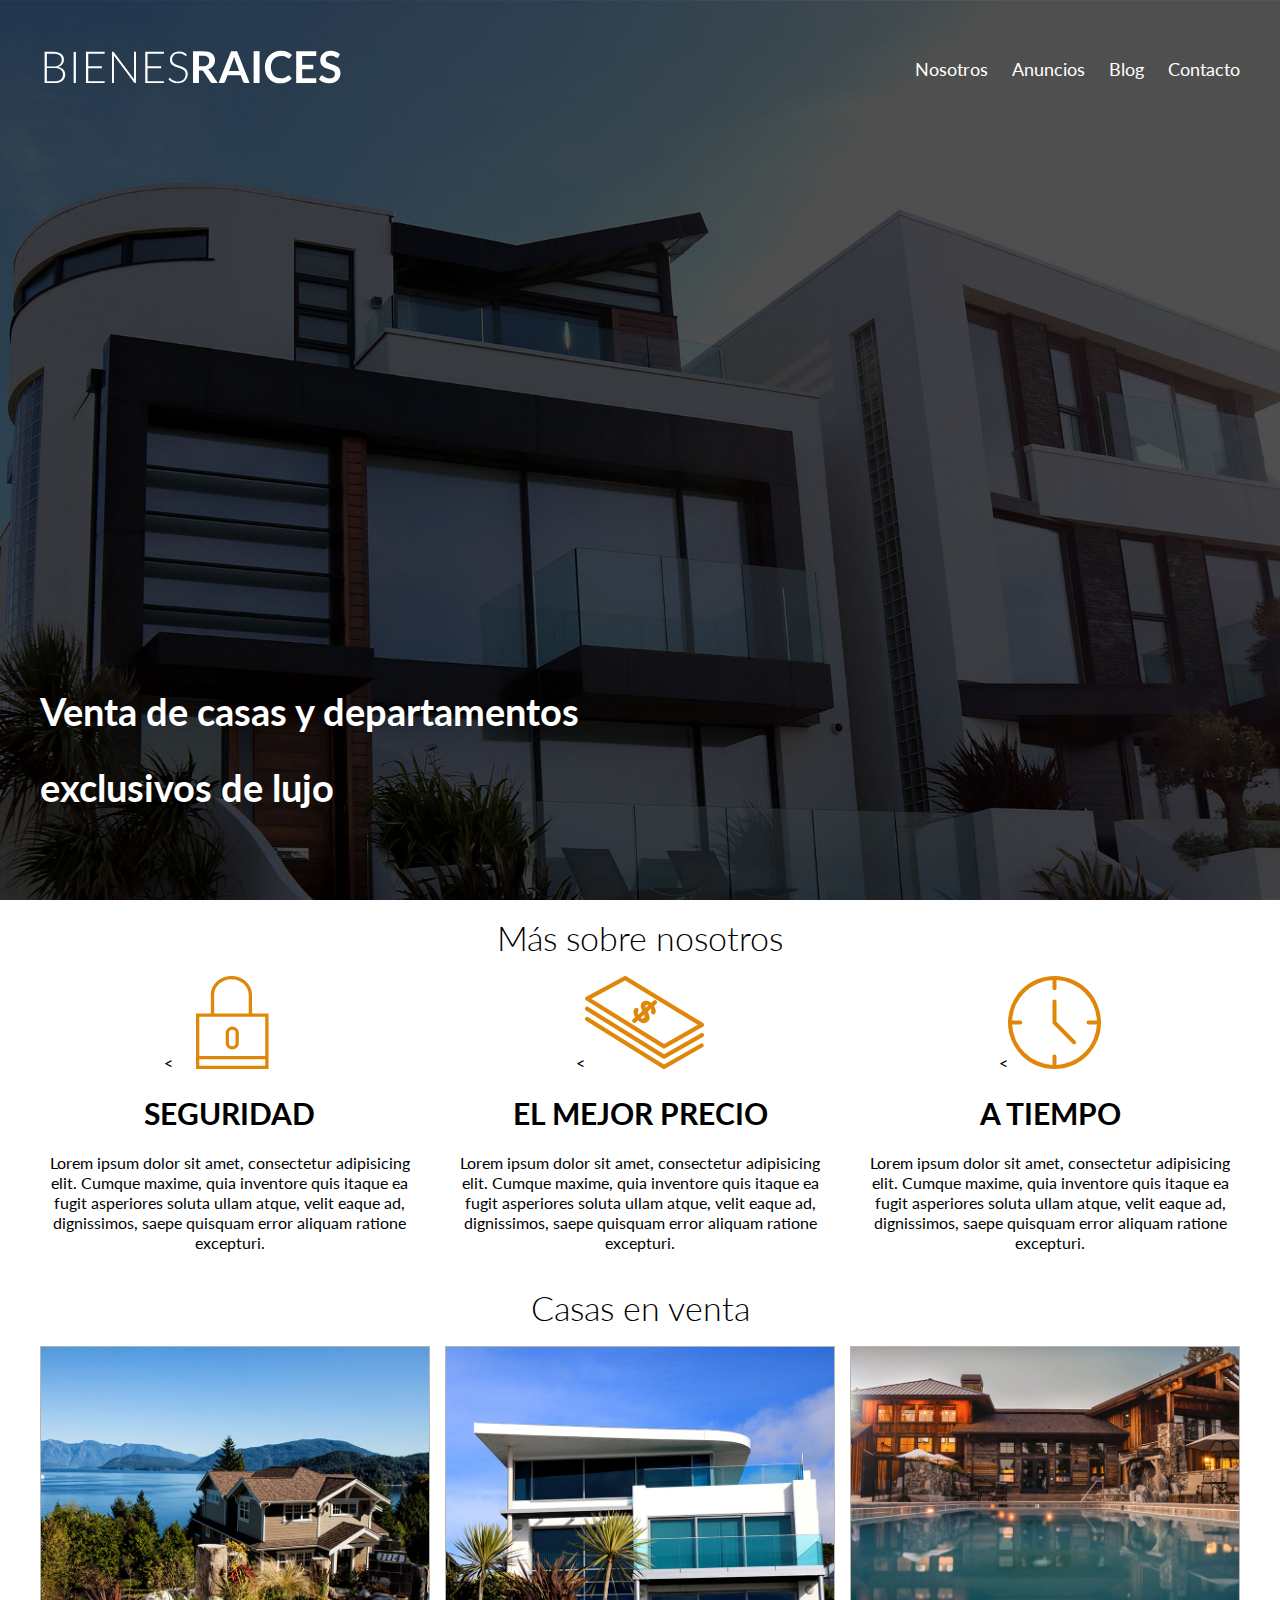
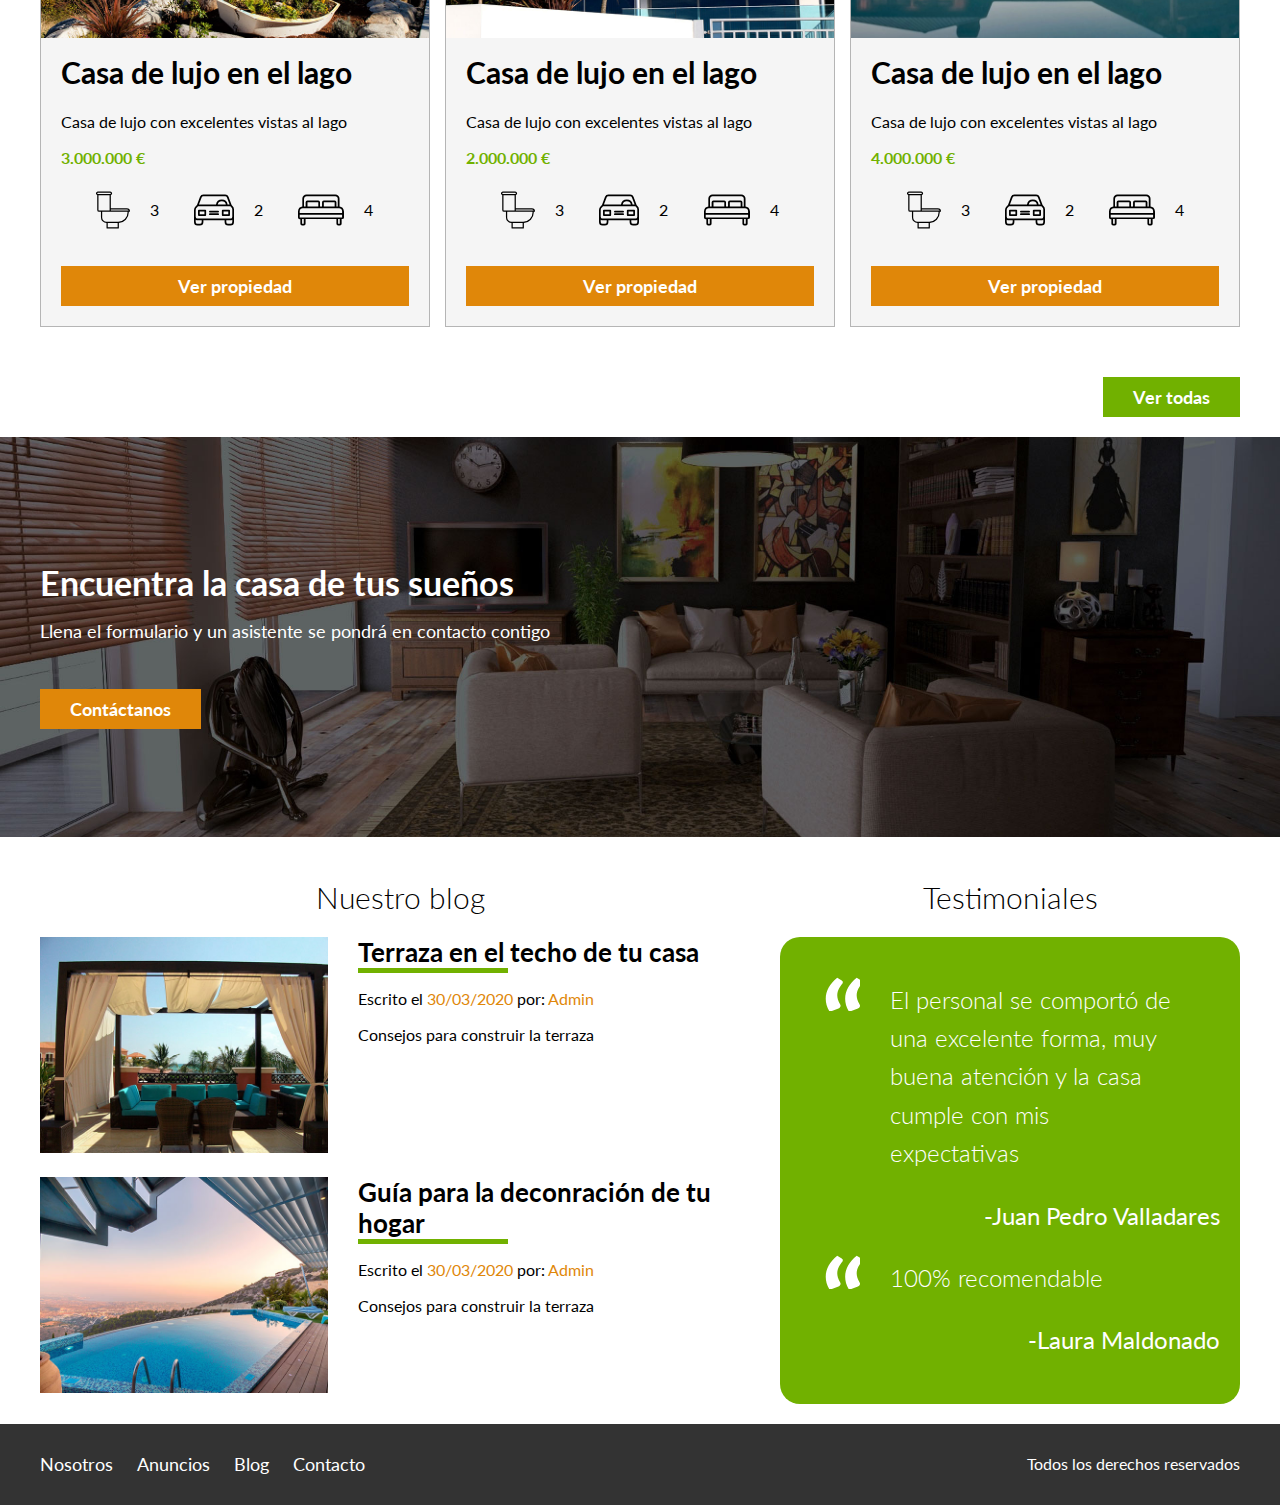
<file: index.html>
<!DOCTYPE html>
<html lang="en" dir="ltr">
  <head>
    <meta charset="utf-8">
    <title>Bienes raices</title>
    <link href="https://fonts.googleapis.com/css2?family=Lato:wght@300;400;700;900&display=swap" rel="stylesheet">
    <link rel="stylesheet" href="css/normalize.css">
    <link rel="stylesheet" href="css/styles.css">
  </head>
  <body>
    <header class="site-header inicio">
        <div class='contenedor contenido-header'>
            <div class="barra">
                <a href="/">
                    <img src="img/logo.svg" alt="Logotipo de Bienes Raices">
                </a>

                <nav class="navegacion">
                    <a href="nosotros.html">Nosotros</a>
                    <a target="blank" href="anuncios.html">Anuncios</a>
                    <a href="blog.html">Blog</a>
                    <a href="contacto.html">Contacto</a>
                </nav>
            </div>
            <h1>Venta de casas y departamentos exclusivos de lujo</h1>
        </div> <!-- Contenedor -->
    </header>

    <section class="contenedor seccion">
        <h2 class="fw-300 centrar-texto">Más sobre nosotros</h2>
        <div class="iconos-nosotros">
            <div class="icono">
                <<img src="img/icono1.svg" alt="Icono de Seguridad">
                <h3>Seguridad</h3>
                <p>Lorem ipsum dolor sit amet, consectetur adipisicing elit. Cumque maxime, quia inventore quis itaque ea fugit asperiores soluta ullam atque, velit eaque ad, dignissimos, saepe quisquam error aliquam ratione excepturi.</p>
            </div>

            <div class="icono">
                <<img src="img/icono2.svg" alt="Icono de Mejor Precio">
                <h3>El mejor precio</h3>
                <p>Lorem ipsum dolor sit amet, consectetur adipisicing elit. Cumque maxime, quia inventore quis itaque ea fugit asperiores soluta ullam atque, velit eaque ad, dignissimos, saepe quisquam error aliquam ratione excepturi.</p>
            </div>

            <div class="icono">
                <<img src="img/icono3.svg" alt="Icono de A tiempo">
                <h3>A tiempo</h3>
                <p>Lorem ipsum dolor sit amet, consectetur adipisicing elit. Cumque maxime, quia inventore quis itaque ea fugit asperiores soluta ullam atque, velit eaque ad, dignissimos, saepe quisquam error aliquam ratione excepturi.</p>
            </div>
        </div>
    </section>

    <main class="seccion contenedor">
        <h2 class="fw-300 centrar-texto">Casas en venta</h2>

        <div class="contenedor-anuncios">
            <div class="anuncio">
                <img src="img/anuncio1.jpg" alt="Anuncio1">
                <div class="contenido-anuncio">
                    <h3>Casa de lujo en el lago</h3>
                    <p>Casa de lujo con excelentes vistas al lago</p>
                    <p class="precio">3.000.000 €</p>
                    <ul class="iconos-caracteristicas">
                        <li>
                            <img src="img/icono_wc.svg" alt="icono wc">
                            <p>3</p>
                        </li>
                        <li>
                            <img src="img/icono_estacionamiento.svg" alt="icono autos">
                            <p>2</p>
                        </li>
                        <li>
                            <img src="img/icono_dormitorio.svg" alt="icono habitaciones">
                            <p>4</p>
                        </li>
                    </ul>
                    <a href="#" class="boton boton-amarillo d-block">Ver propiedad</a>
                </div>
            </div>

            <div class="anuncio">
                <img src="img/anuncio2.jpg" alt="Anuncio2">
                <div class="contenido-anuncio">
                    <h3>Casa de lujo en el lago</h3>
                    <p>Casa de lujo con excelentes vistas al lago</p>
                    <p class="precio">2.000.000 €</p>
                    <ul class="iconos-caracteristicas">
                        <li>
                            <img src="img/icono_wc.svg" alt="icono wc">
                            <p>3</p>
                        </li>
                        <li>
                            <img src="img/icono_estacionamiento.svg" alt="icono autos">
                            <p>2</p>
                        </li>
                        <li>
                            <img src="img/icono_dormitorio.svg" alt="icono habitaciones">
                            <p>4</p>
                        </li>
                    </ul>
                    <a href="#" class="boton boton-amarillo d-block">Ver propiedad</a>
                </div>
            </div>

            <div class="anuncio">
                <img src="img/anuncio3.jpg" alt="Anuncio3">
                <div class="contenido-anuncio">
                    <h3>Casa de lujo en el lago</h3>
                    <p>Casa de lujo con excelentes vistas al lago</p>
                    <p class="precio">4.000.000 €</p>
                    <ul class="iconos-caracteristicas">
                        <li>
                            <img src="img/icono_wc.svg" alt="icono wc">
                            <p>3</p>
                        </li>
                        <li>
                            <img src="img/icono_estacionamiento.svg" alt="icono autos">
                            <p>2</p>
                        </li>
                        <li>
                            <img src="img/icono_dormitorio.svg" alt="icono habitaciones">
                            <p>4</p>
                        </li>
                    </ul>
                    <a href="#" class="boton boton-amarillo d-block">Ver propiedad</a>
                </div>
            </div>
        </div>

        <div class="ver-todas">
            <a target="blank" href="anuncios.html" class="boton boton-verde">Ver todas</a>
        </div>
    </main>

    <section class="imagen-contacto">
        <div class="contenedor contenido-contacto">
            <h2>Encuentra la casa de tus sueños</h2>
            <p>Llena el formulario y un asistente se pondrá en contacto contigo</p>
            <a href="contacto.html" class="boton boton-amarillo">Contáctanos</a>
        </div>
    </section>

    <div class="seccion-inferior contenedor seccion">
        <section class="blog">
            <h3 class="centrar-texto fw-300">Nuestro blog</h3>
            <article class="entrada-blog">
                <div class="imagen">
                    <img src="img/blog1.jpg" alt="Blog">
                </div>
                <div class="texto-entrada">
                    <a href="#">
                        <h4>Terraza en el techo de tu casa</h4>
                    </a>
                    <p>Escrito el <span>30/03/2020</span> por: <span>Admin</span></p>
                    <p>Consejos para construir la terraza</p>
                </div>
            </article>

            <article class="entrada-blog">
                <div class="imagen">
                    <img src="img/blog2.jpg" alt="Guía">
                </div>
                <div class="texto-entrada">
                    <a href="#">
                        <h4>Guía para la deconración de tu hogar</h4>
                    </a>
                    <p>Escrito el <span>30/03/2020</span> por: <span>Admin</span></p>
                    <p>Consejos para construir la terraza</p>
                </div>
            </article>
        </section>

        <section class="testimoniales">
            <h3 class="centrar-texto fw-300">Testimoniales</h3>
            <div class="testimonial">
                <blockquote>
                    El personal se comportó de una excelente forma, muy buena atención y la casa cumple con mis expectativas
                </blockquote>
                <p>-Juan Pedro Valladares</p>

                <blockquote>
                    100% recomendable
                </blockquote>
                <p>-Laura Maldonado</p>
            </div>

    </div>

    <footer class="site-footer seccion">
        <div class="contenedor contenedor-footer">
            <nav class=navegacion>
                <a ref="nosotros.html">Nosotros</a>
                <a target="blank" href="anuncios.html">Anuncios</a>
                <a href="blog.html">Blog</a>
                <a href="contacto.html">Contacto</a>
            </nav>
            <p class="copyright">Todos los derechos reservados</p>
        </div>
    </footer>
  </body>
</html>
</file>
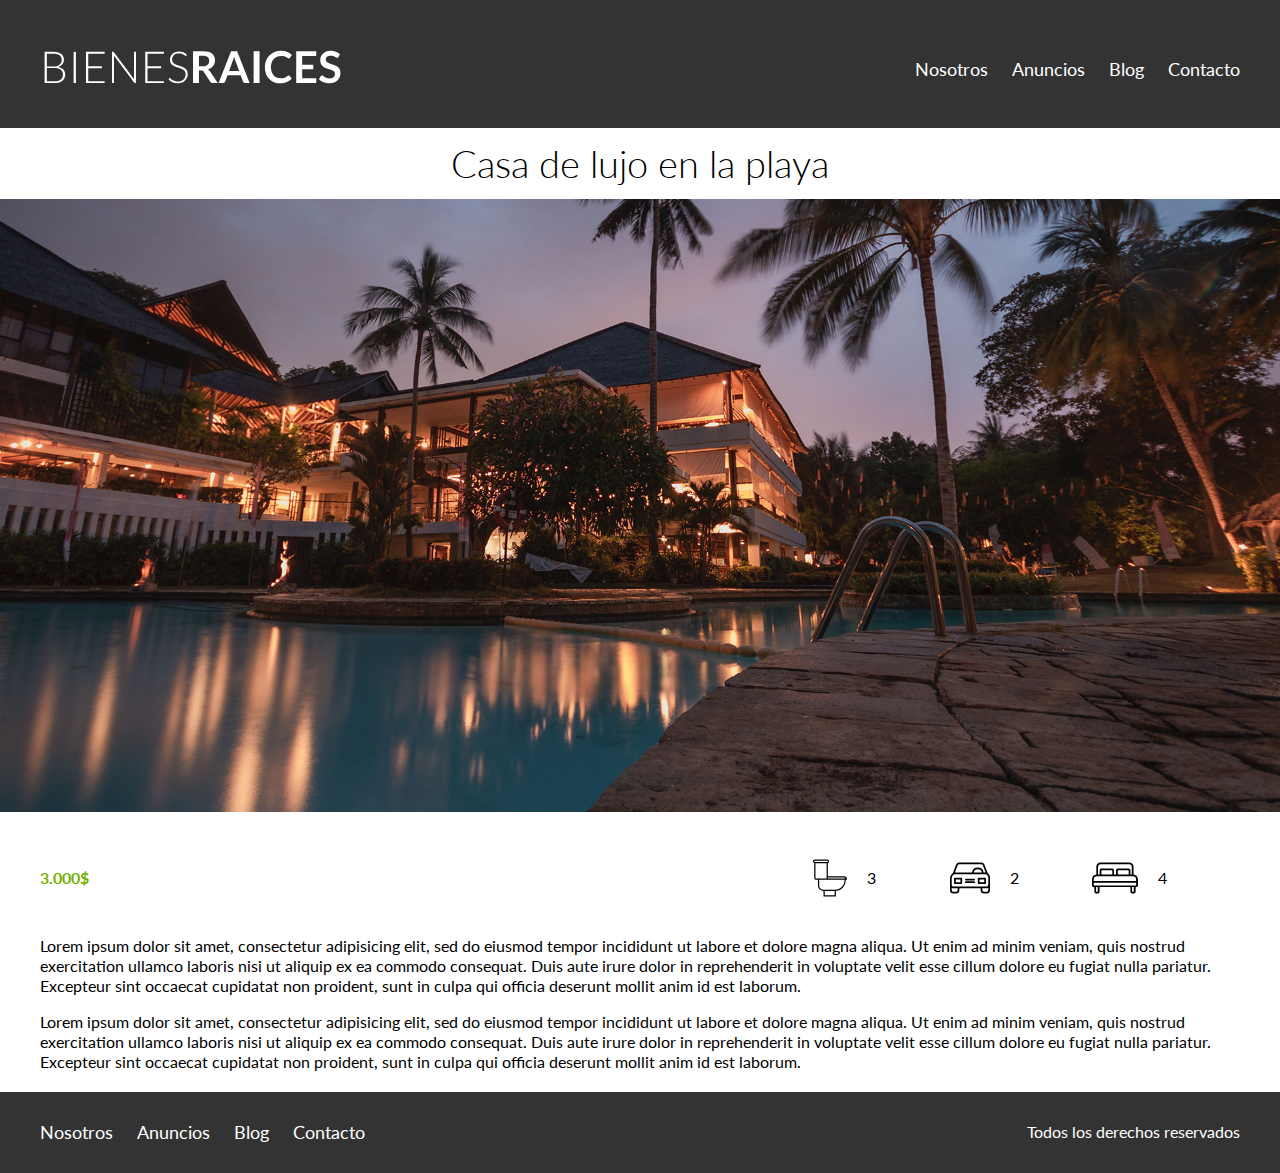
<file: anuncio.html>
<!DOCTYPE html>
<html lang="en" dir="ltr">
  <head>
    <meta charset="utf-8">
    <title>Bienes raices</title>
    <link href="https://fonts.googleapis.com/css2?family=Lato:wght@300;400;700;900&display=swap" rel="stylesheet">
    <link rel="stylesheet" href="css/normalize.css">
    <link rel="stylesheet" href="css/styles.css">
  </head>
  <body>
    <header class="site-header">
        <div class='contenedor contenido-header'>
            <div class="barra">
                <a href="/">
                    <img src="img/logo.svg" alt="Logotipo de Bienes Raices">
                </a>

                <nav class="navegacion">
                    <a href="nosotros.html">Nosotros</a>
                    <a target="blank" href="anuncios.html">Anuncios</a>
                    <a href="blog.html">Blog</a>
                    <a href="contacto.html">Contacto</a>
                </nav>
            </div>
        </div> <!-- Contenedor -->
    </header>


    <h1 class= "fw-300 centrar-texto">Casa de lujo en la playa</h1>
    <img src="img/destacada.jpg" alt="Imagen anuncio">

    <main class="contenedor seccion contenido-centrado">
        <div class="class resumen-propiedad">
            <p class="precio">3.000$</p>
            <ul class="iconos-caracteristicas">
                <li>
                    <img src="img/icono_wc.svg" alt="icono wc">
                    <p>3</p>
                </li>
                <li>
                    <img src="img/icono_estacionamiento.svg" alt="icono autos">
                    <p>2</p>
                </li>
                <li>
                    <img src="img/icono_dormitorio.svg" alt="icono habitaciones">
                    <p>4</p>
                </li>
            </ul>
        </div>

        <p>
            Lorem ipsum dolor sit amet, consectetur adipisicing elit, sed do eiusmod tempor incididunt ut labore et dolore magna aliqua. Ut enim ad minim veniam, quis nostrud exercitation ullamco laboris nisi ut aliquip ex ea commodo consequat. Duis aute irure dolor in reprehenderit in voluptate velit esse cillum dolore eu fugiat nulla pariatur. Excepteur sint occaecat cupidatat non proident, sunt in culpa qui officia deserunt mollit anim id est laborum.
        </p>

        <p>Lorem ipsum dolor sit amet, consectetur adipisicing elit, sed do eiusmod tempor incididunt ut labore et dolore magna aliqua. Ut enim ad minim veniam, quis nostrud exercitation ullamco laboris nisi ut aliquip ex ea commodo consequat. Duis aute irure dolor in reprehenderit in voluptate velit esse cillum dolore eu fugiat nulla pariatur. Excepteur sint occaecat cupidatat non proident, sunt in culpa qui officia deserunt mollit anim id est laborum.</p>
    </main>


    <footer class="site-footer seccion">
        <div class="contenedor contenedor-footer">
            <nav class=navegacion>
                <a href="nosotros.html">Nosotros</a>
                <a target="blank" href="anuncios.html">Anuncios</a>
                <a href="blog.html">Blog</a>
                <a href="contacto.html">Contacto</a>
            </nav>
            <p class="copyright">Todos los derechos reservados</p>
        </div>
    </footer>
  </body>
</html>
</file>
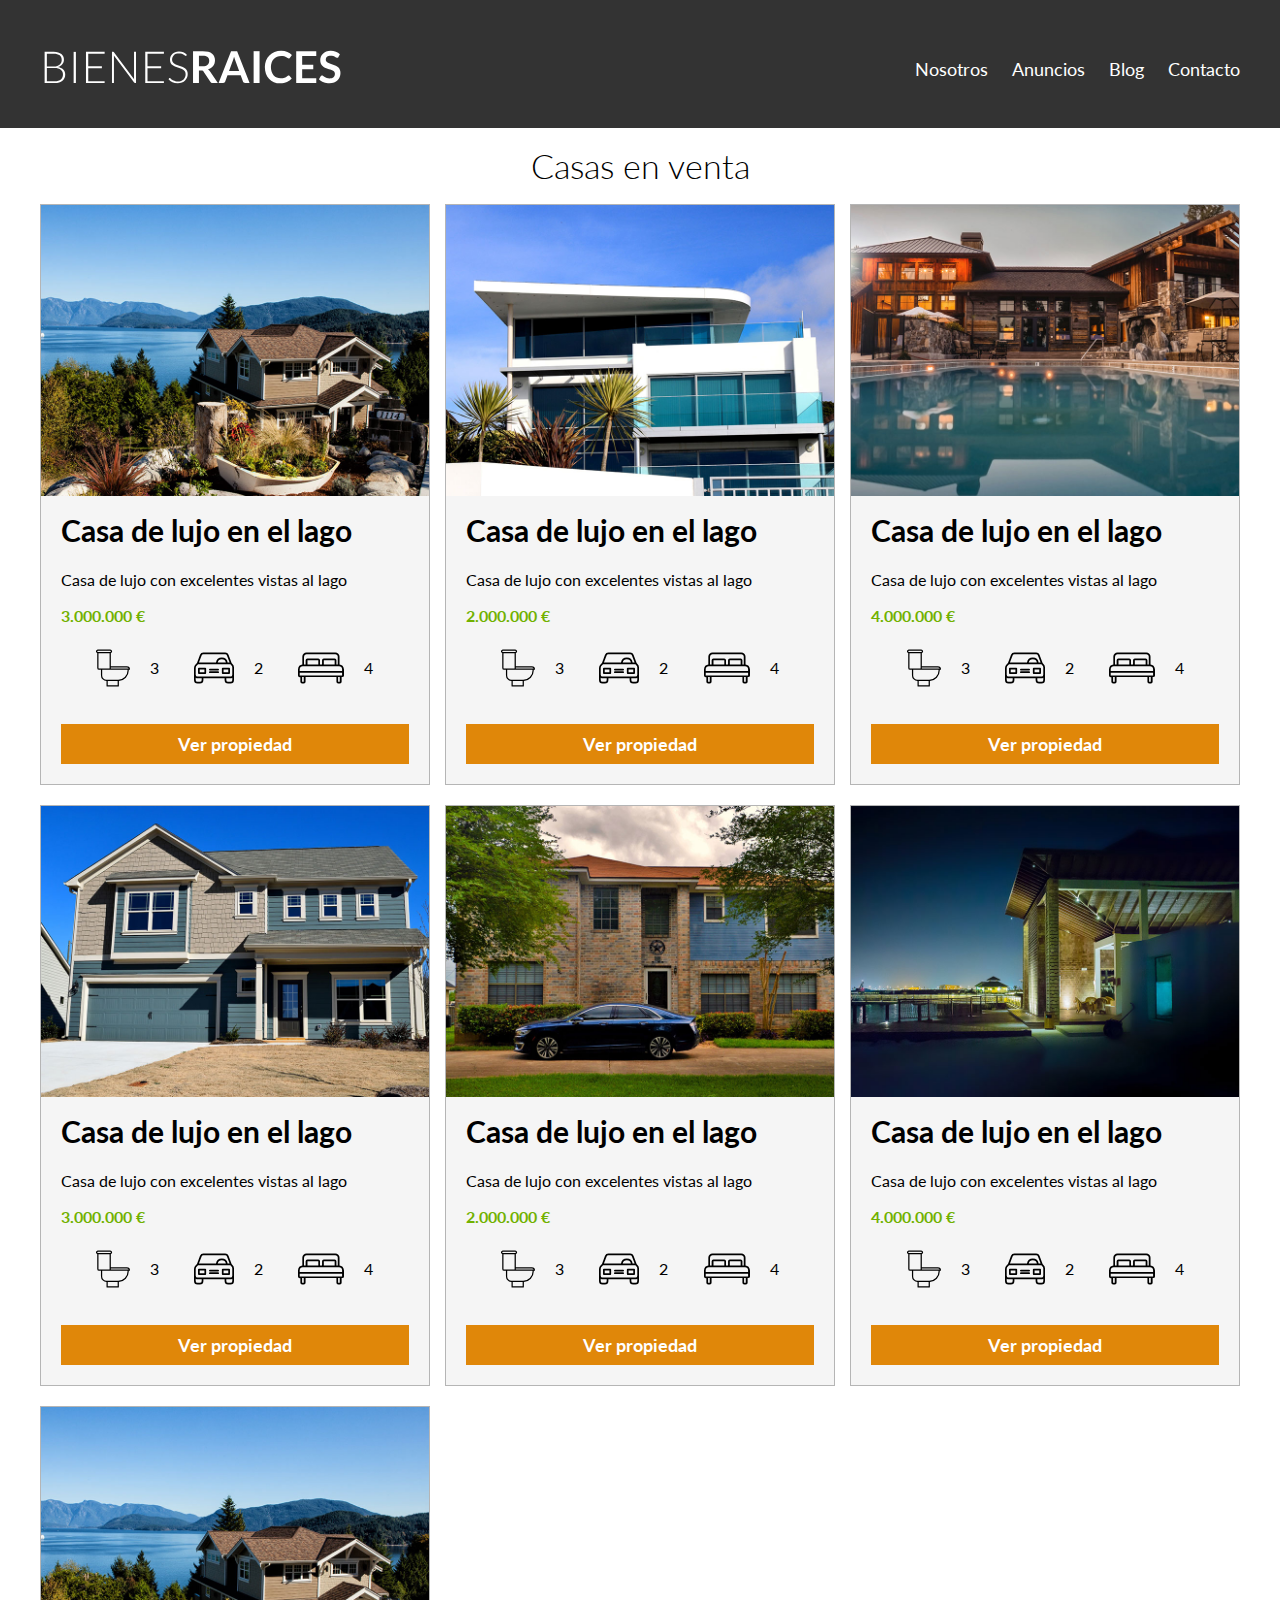
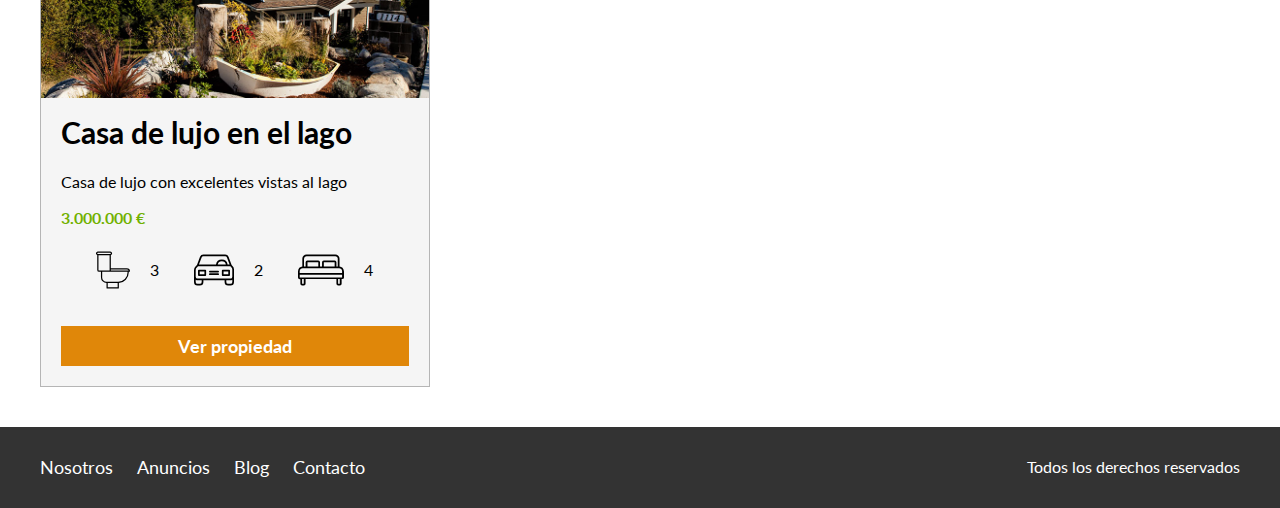
<file: anuncios.html>
<!DOCTYPE html>
<html lang="en" dir="ltr">
  <head>
    <meta charset="utf-8">
    <title>Bienes raices</title>
    <link href="https://fonts.googleapis.com/css2?family=Lato:wght@300;400;700;900&display=swap" rel="stylesheet">
    <link rel="stylesheet" href="css/normalize.css">
    <link rel="stylesheet" href="css/styles.css">
  </head>
  <body>
    <header class="site-header">
        <div class='contenedor contenido-header'>
            <div class="barra">
                <a href="/">
                    <img src="img/logo.svg" alt="Logotipo de Bienes Raices">
                </a>

                <nav class="navegacion">
                    <a href="nosotros.html">Nosotros</a>
                    <a target="blank" href="anuncios.html">Anuncios</a>
                    <a href="blog.html">Blog</a>
                    <a href="contacto.html">Contacto</a>
                </nav>
            </div>
        </div> <!-- Contenedor -->
    </header>

    <main class="seccion contenedor">
        <h2 class="fw-300 centrar-texto">Casas en venta</h2>

        <div class="contenedor-anuncios">
            <div class="anuncio">
                <img src="img/anuncio1.jpg" alt="Anuncio1">
                <div class="contenido-anuncio">
                    <h3>Casa de lujo en el lago</h3>
                    <p>Casa de lujo con excelentes vistas al lago</p>
                    <p class="precio">3.000.000 €</p>
                    <ul class="iconos-caracteristicas">
                        <li>
                            <img src="img/icono_wc.svg" alt="icono wc">
                            <p>3</p>
                        </li>
                        <li>
                            <img src="img/icono_estacionamiento.svg" alt="icono autos">
                            <p>2</p>
                        </li>
                        <li>
                            <img src="img/icono_dormitorio.svg" alt="icono habitaciones">
                            <p>4</p>
                        </li>
                    </ul>
                    <a href="anuncio.html" class="boton boton-amarillo d-block">Ver propiedad</a>
                </div>
            </div>

            <div class="anuncio">
                <img src="img/anuncio2.jpg" alt="Anuncio2">
                <div class="contenido-anuncio">
                    <h3>Casa de lujo en el lago</h3>
                    <p>Casa de lujo con excelentes vistas al lago</p>
                    <p class="precio">2.000.000 €</p>
                    <ul class="iconos-caracteristicas">
                        <li>
                            <img src="img/icono_wc.svg" alt="icono wc">
                            <p>3</p>
                        </li>
                        <li>
                            <img src="img/icono_estacionamiento.svg" alt="icono autos">
                            <p>2</p>
                        </li>
                        <li>
                            <img src="img/icono_dormitorio.svg" alt="icono habitaciones">
                            <p>4</p>
                        </li>
                    </ul>
                    <a href="anuncio.html" class="boton boton-amarillo d-block">Ver propiedad</a>
                </div>
            </div>

            <div class="anuncio">
                <img src="img/anuncio3.jpg" alt="Anuncio3">
                <div class="contenido-anuncio">
                    <h3>Casa de lujo en el lago</h3>
                    <p>Casa de lujo con excelentes vistas al lago</p>
                    <p class="precio">4.000.000 €</p>
                    <ul class="iconos-caracteristicas">
                        <li>
                            <img src="img/icono_wc.svg" alt="icono wc">
                            <p>3</p>
                        </li>
                        <li>
                            <img src="img/icono_estacionamiento.svg" alt="icono autos">
                            <p>2</p>
                        </li>
                        <li>
                            <img src="img/icono_dormitorio.svg" alt="icono habitaciones">
                            <p>4</p>
                        </li>
                    </ul>
                    <a href="anuncio.html" class="boton boton-amarillo d-block">Ver propiedad</a>
                </div>
            </div>

            <div class="anuncio">
                <img src="img/anuncio4.jpg" alt="Anuncio4">
                <div class="contenido-anuncio">
                    <h3>Casa de lujo en el lago</h3>
                    <p>Casa de lujo con excelentes vistas al lago</p>
                    <p class="precio">3.000.000 €</p>
                    <ul class="iconos-caracteristicas">
                        <li>
                            <img src="img/icono_wc.svg" alt="icono wc">
                            <p>3</p>
                        </li>
                        <li>
                            <img src="img/icono_estacionamiento.svg" alt="icono autos">
                            <p>2</p>
                        </li>
                        <li>
                            <img src="img/icono_dormitorio.svg" alt="icono habitaciones">
                            <p>4</p>
                        </li>
                    </ul>
                    <a href="anuncio.html" class="boton boton-amarillo d-block">Ver propiedad</a>
                </div>
            </div>

            <div class="anuncio">
                <img src="img/anuncio5.jpg" alt="Anuncio5">
                <div class="contenido-anuncio">
                    <h3>Casa de lujo en el lago</h3>
                    <p>Casa de lujo con excelentes vistas al lago</p>
                    <p class="precio">2.000.000 €</p>
                    <ul class="iconos-caracteristicas">
                        <li>
                            <img src="img/icono_wc.svg" alt="icono wc">
                            <p>3</p>
                        </li>
                        <li>
                            <img src="img/icono_estacionamiento.svg" alt="icono autos">
                            <p>2</p>
                        </li>
                        <li>
                            <img src="img/icono_dormitorio.svg" alt="icono habitaciones">
                            <p>4</p>
                        </li>
                    </ul>
                    <a href="anuncio.html" class="boton boton-amarillo d-block">Ver propiedad</a>
                </div>
            </div>

            <div class="anuncio">
                <img src="img/anuncio6.jpg" alt="Anuncio6">
                <div class="contenido-anuncio">
                    <h3>Casa de lujo en el lago</h3>
                    <p>Casa de lujo con excelentes vistas al lago</p>
                    <p class="precio">4.000.000 €</p>
                    <ul class="iconos-caracteristicas">
                        <li>
                            <img src="img/icono_wc.svg" alt="icono wc">
                            <p>3</p>
                        </li>
                        <li>
                            <img src="img/icono_estacionamiento.svg" alt="icono autos">
                            <p>2</p>
                        </li>
                        <li>
                            <img src="img/icono_dormitorio.svg" alt="icono habitaciones">
                            <p>4</p>
                        </li>
                    </ul>
                    <a href="anuncio.html" class="boton boton-amarillo d-block">Ver propiedad</a>
                </div>
            </div>

            <div class="anuncio">
                <img src="img/anuncio1.jpg" alt="Anuncio1">
                <div class="contenido-anuncio">
                    <h3>Casa de lujo en el lago</h3>
                    <p>Casa de lujo con excelentes vistas al lago</p>
                    <p class="precio">3.000.000 €</p>
                    <ul class="iconos-caracteristicas">
                        <li>
                            <img src="img/icono_wc.svg" alt="icono wc">
                            <p>3</p>
                        </li>
                        <li>
                            <img src="img/icono_estacionamiento.svg" alt="icono autos">
                            <p>2</p>
                        </li>
                        <li>
                            <img src="img/icono_dormitorio.svg" alt="icono habitaciones">
                            <p>4</p>
                        </li>
                    </ul>
                    <a href="anuncio.html" class="boton boton-amarillo d-block">Ver propiedad</a>
                </div>
            </div>
        </div>
    </main>


    <footer class="site-footer seccion">
        <div class="contenedor contenedor-footer">
            <nav class=navegacion>
                <a href="nosotros.html">Nosotros</a>
                <a target="blank" href="anuncios.html">Anuncios</a>
                <a href="blog.html">Blog</a>
                <a href="contacto.html">Contacto</a>
            </nav>
            <p class="copyright">Todos los derechos reservados</p>
        </div>
    </footer>
  </body>
</html>
</file>
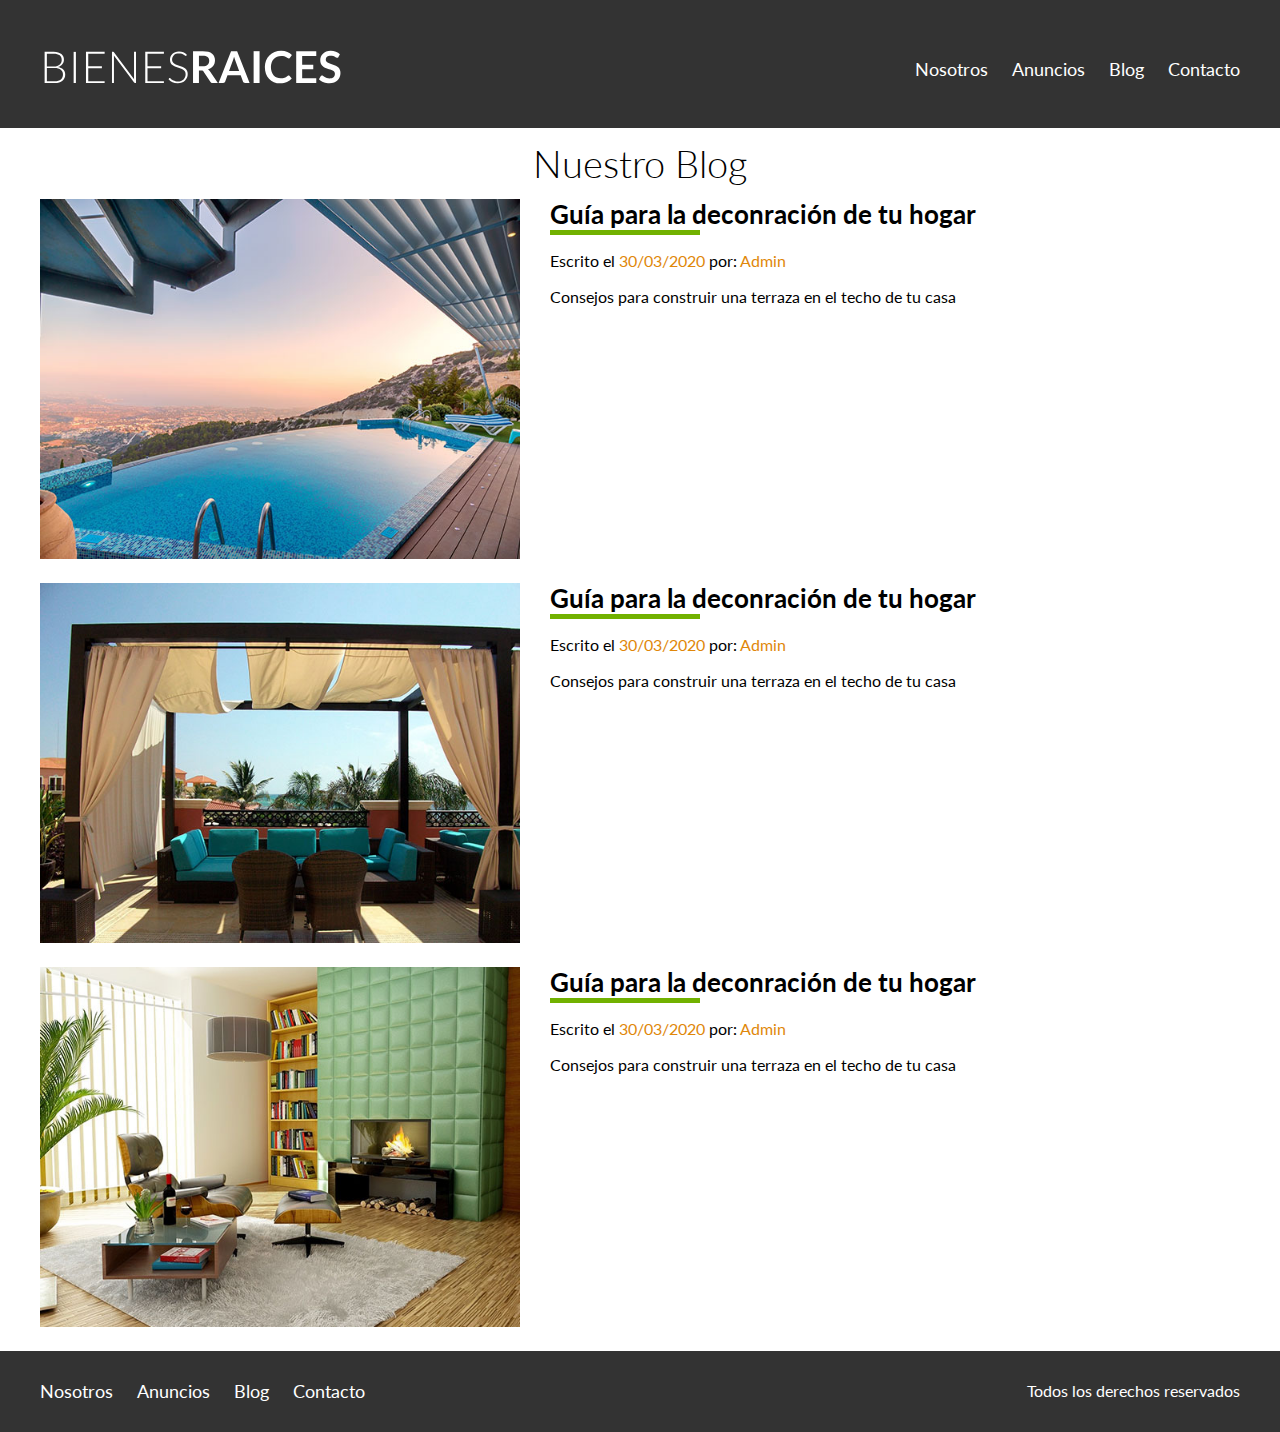
<file: blog.html>
<!DOCTYPE html>
<html lang="en" dir="ltr">
  <head>
    <meta charset="utf-8">
    <title>Bienes raices</title>
    <link href="https://fonts.googleapis.com/css2?family=Lato:wght@300;400;700;900&display=swap" rel="stylesheet">
    <link rel="stylesheet" href="css/normalize.css">
    <link rel="stylesheet" href="css/styles.css">
  </head>
  <body>
    <header class="site-header">
        <div class='contenedor contenido-header'>
            <div class="barra">
                <a href="/">
                    <img src="img/logo.svg" alt="Logotipo de Bienes Raices">
                </a>

                <nav class="navegacion">
                    <a href="nosotros.html">Nosotros</a>
                    <a target="blank" href="anuncios.html">Anuncios</a>
                    <a href="blog.html">Blog</a>
                    <a href="contacto.html">Contacto</a>
                </nav>
            </div>
        </div> <!-- Contenedor -->
    </header>


    <main class="contenedor seccion contenido-centrado">
      <h1 class= "fw-300 centrar-texto">Nuestro Blog</h1>
      <article class="entrada-blog">
          <div class="imagen">
              <img src="img/blog2.jpg" alt="Guía">
          </div>
          <div class="texto-entrada">
              <a href="entrada.html">
                  <h4>Guía para la deconración de tu hogar</h4>
              </a>
              <p>Escrito el <span>30/03/2020</span> por: <span>Admin</span></p>
              <p>Consejos para construir una terraza en el techo de tu casa</p>
          </div>
      </article>
      <article class="entrada-blog">
          <div class="imagen">
              <img src="img/blog1.jpg" alt="Guía">
          </div>
          <div class="texto-entrada">
              <a href="entrada.html">
                  <h4>Guía para la deconración de tu hogar</h4>
              </a>
              <p>Escrito el <span>30/03/2020</span> por: <span>Admin</span></p>
              <p>Consejos para construir una terraza en el techo de tu casa</p>
          </div>
      </article>
      <article class="entrada-blog">
          <div class="imagen">
              <img src="img/blog3.jpg" alt="Guía">
          </div>
          <div class="texto-entrada">
              <a href="entrada.html">
                  <h4>Guía para la deconración de tu hogar</h4>
              </a>
              <p>Escrito el <span>30/03/2020</span> por: <span>Admin</span></p>
              <p>Consejos para construir una terraza en el techo de tu casa</p>
          </div>
      </article>
    </main>


    <footer class="site-footer seccion">
        <div class="contenedor contenedor-footer">
            <nav class=navegacion>
                <a href="nosotros.html">Nosotros</a>
                <a target="blank" href="anuncios.html">Anuncios</a>
                <a href="blog.html">Blog</a>
                <a href="contacto.html">Contacto</a>
            </nav>
            <p class="copyright">Todos los derechos reservados</p>
        </div>
    </footer>
  </body>
</html>
</file>
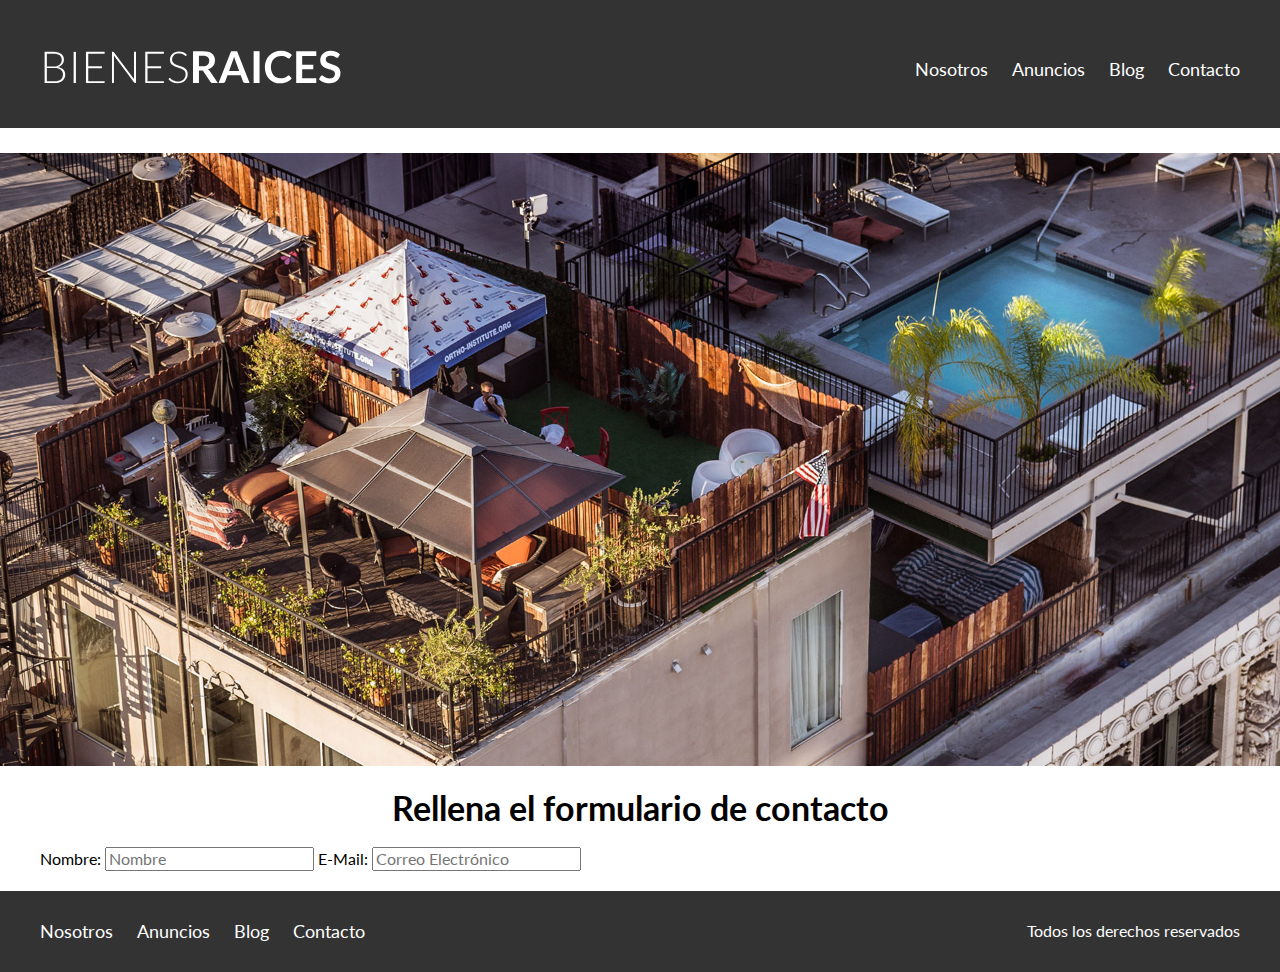
<file: contacto.html>
<!DOCTYPE html>
<html lang="en" dir="ltr">
  <head>
    <meta charset="utf-8">
    <title>Bienes raices</title>
    <link href="https://fonts.googleapis.com/css2?family=Lato:wght@300;400;700;900&display=swap" rel="stylesheet">
    <link rel="stylesheet" href="css/normalize.css">
    <link rel="stylesheet" href="css/styles.css">
  </head>
  <body>
    <header class="site-header">
        <div class='contenedor contenido-header'>
            <div class="barra">
                <a href="/">
                    <img src="img/logo.svg" alt="Logotipo de Bienes Raices">
                </a>

                <nav class="navegacion">
                    <a href="nosotros.html">Nosotros</a>
                    <a target="blank" href="anuncios.html">Anuncios</a>
                    <a href="blog.html">Blog</a>
                    <a href="contacto.html">Contacto</a>
                </nav>
            </div>
        </div> <!-- Contenedor -->
    </header>

<h1 class="fw-300 centrar-texto"></h1>
<img src="img/destacada3.jpg" alt="Imagen Principal">

<main class="contenedor seccion contenido-centrado">
    <h2 class="fw300 centrar-texto">Rellena el formulario de contacto</h2>

    <form action="">
        <label for="nombre">Nombre: </label>
        <input type="text" id="nombre" placeholder="Nombre">

        <label for="email">E-Mail: </label>
        <input type="email" id="email" placeholder="Correo Electrónico" required>
    </form>
</main>

    <footer class="site-footer seccion">
        <div class="contenedor contenedor-footer">
            <nav class=navegacion>
                <a href="nosotros.html">Nosotros</a>
                <a target="blank" href="anuncios.html">Anuncios</a>
                <a href="blog.html">Blog</a>
                <a href="contacto.html">Contacto</a>
            </nav>
            <p class="copyright">Todos los derechos reservados</p>
        </div>
    </footer>
  </body>
</html>
</file>
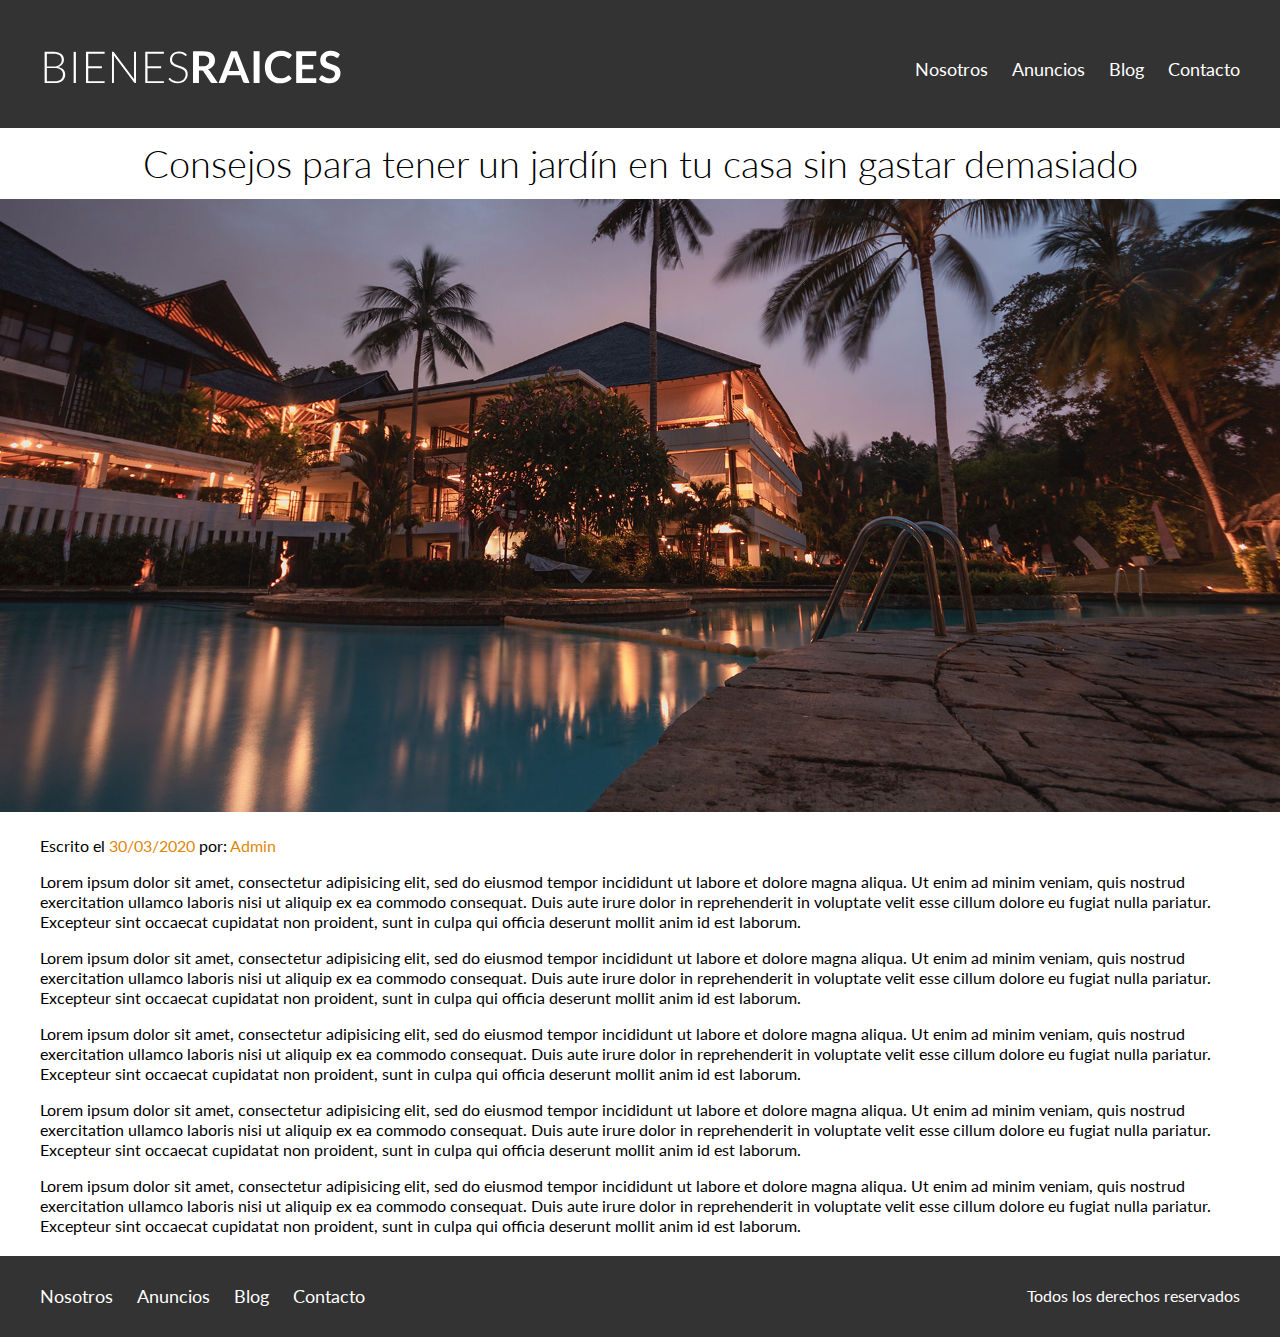
<file: entrada.html>
<!DOCTYPE html>
<html lang="en" dir="ltr">
  <head>
    <meta charset="utf-8">
    <title>Bienes raices</title>
    <link href="https://fonts.googleapis.com/css2?family=Lato:wght@300;400;700;900&display=swap" rel="stylesheet">
    <link rel="stylesheet" href="css/normalize.css">
    <link rel="stylesheet" href="css/styles.css">
  </head>
  <body>
    <header class="site-header">
        <div class='contenedor contenido-header'>
            <div class="barra">
                <a href="/">
                    <img src="img/logo.svg" alt="Logotipo de Bienes Raices">
                </a>

                <nav class="navegacion">
                    <a href="nosotros.html">Nosotros</a>
                    <a target="blank" href="anuncios.html">Anuncios</a>
                    <a href="blog.html">Blog</a>
                    <a href="contacto.html">Contacto</a>
                </nav>
            </div>
        </div> <!-- Contenedor -->
    </header>


    <h1 class= "fw-300 centrar-texto">Consejos para tener un jardín en tu casa sin gastar demasiado</h1>
    <img src="img/destacada.jpg" alt="Imagen anuncio">

    <main class="contenedor seccion contenido-centrado texto-entrada">
      <p>Escrito el <span>30/03/2020</span> por: <span>Admin</span></p>
        <p>
            Lorem ipsum dolor sit amet, consectetur adipisicing elit, sed do eiusmod tempor incididunt ut labore et dolore magna aliqua. Ut enim ad minim veniam, quis nostrud exercitation ullamco laboris nisi ut aliquip ex ea commodo consequat. Duis aute irure dolor in reprehenderit in voluptate velit esse cillum dolore eu fugiat nulla pariatur. Excepteur sint occaecat cupidatat non proident, sunt in culpa qui officia deserunt mollit anim id est laborum.
        </p>

        <p>Lorem ipsum dolor sit amet, consectetur adipisicing elit, sed do eiusmod tempor incididunt ut labore et dolore magna aliqua. Ut enim ad minim veniam, quis nostrud exercitation ullamco laboris nisi ut aliquip ex ea commodo consequat. Duis aute irure dolor in reprehenderit in voluptate velit esse cillum dolore eu fugiat nulla pariatur. Excepteur sint occaecat cupidatat non proident, sunt in culpa qui officia deserunt mollit anim id est laborum.</p>

        <p>Lorem ipsum dolor sit amet, consectetur adipisicing elit, sed do eiusmod tempor incididunt ut labore et dolore magna aliqua. Ut enim ad minim veniam, quis nostrud exercitation ullamco laboris nisi ut aliquip ex ea commodo consequat. Duis aute irure dolor in reprehenderit in voluptate velit esse cillum dolore eu fugiat nulla pariatur. Excepteur sint occaecat cupidatat non proident, sunt in culpa qui officia deserunt mollit anim id est laborum.</p>

        <p>Lorem ipsum dolor sit amet, consectetur adipisicing elit, sed do eiusmod tempor incididunt ut labore et dolore magna aliqua. Ut enim ad minim veniam, quis nostrud exercitation ullamco laboris nisi ut aliquip ex ea commodo consequat. Duis aute irure dolor in reprehenderit in voluptate velit esse cillum dolore eu fugiat nulla pariatur. Excepteur sint occaecat cupidatat non proident, sunt in culpa qui officia deserunt mollit anim id est laborum.</p>

        <p>Lorem ipsum dolor sit amet, consectetur adipisicing elit, sed do eiusmod tempor incididunt ut labore et dolore magna aliqua. Ut enim ad minim veniam, quis nostrud exercitation ullamco laboris nisi ut aliquip ex ea commodo consequat. Duis aute irure dolor in reprehenderit in voluptate velit esse cillum dolore eu fugiat nulla pariatur. Excepteur sint occaecat cupidatat non proident, sunt in culpa qui officia deserunt mollit anim id est laborum.</p>
    </main>


    <footer class="site-footer seccion">
        <div class="contenedor contenedor-footer">
            <nav class=navegacion>
                <a href="nosotros.html">Nosotros</a>
                <a target="blank" href="anuncios.html">Anuncios</a>
                <a href="blog.html">Blog</a>
                <a href="contacto.html">Contacto</a>
            </nav>
            <p class="copyright">Todos los derechos reservados</p>
        </div>
    </footer>
  </body>
</html>
</file>
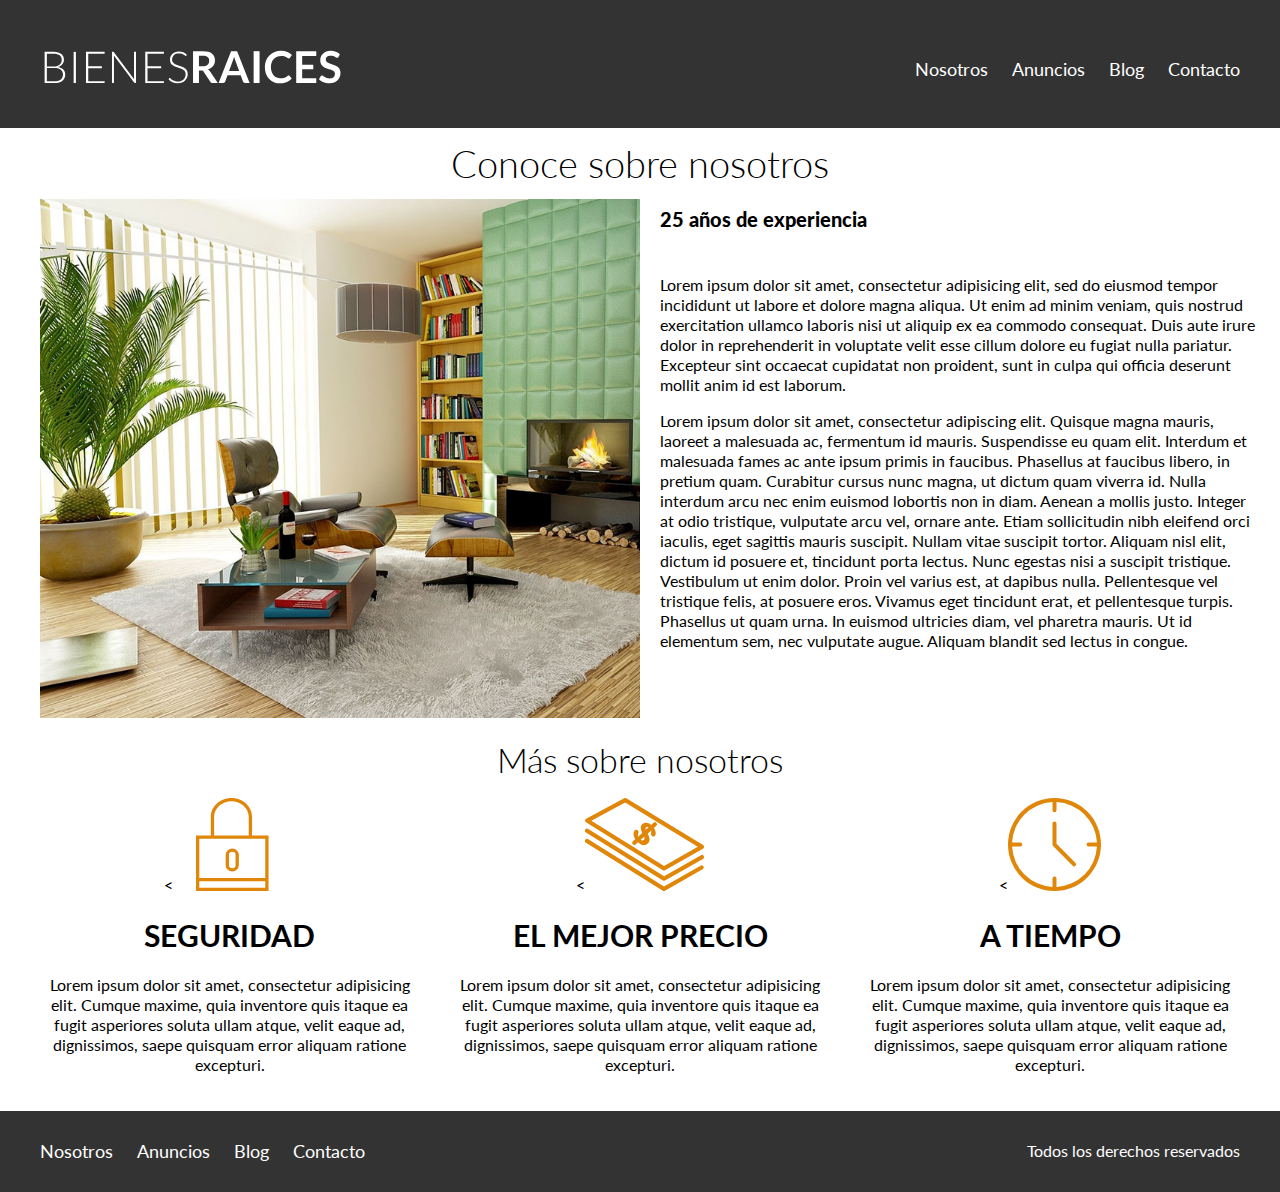
<file: nosotros.html>
<!DOCTYPE html>
<html lang="en" dir="ltr">
  <head>
    <meta charset="utf-8">
    <title>Bienes raices</title>
    <link href="https://fonts.googleapis.com/css2?family=Lato:wght@300;400;700;900&display=swap" rel="stylesheet">
    <link rel="stylesheet" href="css/normalize.css">
    <link rel="stylesheet" href="css/styles.css">
  </head>
  <body>
    <header class="site-header">
        <div class='contenedor contenido-header'>
            <div class="barra">
                <a href="/">
                    <img src="img/logo.svg" alt="Logotipo de Bienes Raices">
                </a>

                <nav class="navegacion">
                    <a href="nosotros.html">Nosotros</a>
                    <a target="blank" href="anuncios.html">Anuncios</a>
                    <a href="blog.html">Blog</a>
                    <a href="contacto.html">Contacto</a>
                </nav>
            </div>
        </div> <!-- Contenedor -->
    </header>



    <main class="contenedor">
        <h1 class="fw-300 centrar-texto">Conoce sobre nosotros</h1>

        <div class="contenido-nosotros">
            <div class="imagen">
                <img src="img/nosotros.jpg" alt="Imagen sobre nosotros">
            </div>
            <div class="texto-nosotros">
                <blockquote>25 años de experiencia</blockquote>
                <p>
                    Lorem ipsum dolor sit amet, consectetur adipisicing elit, sed do eiusmod tempor incididunt ut labore et dolore magna aliqua. Ut enim ad minim veniam, quis nostrud exercitation ullamco laboris nisi ut aliquip ex ea commodo consequat. Duis aute irure dolor in reprehenderit in voluptate velit esse cillum dolore eu fugiat nulla pariatur. Excepteur sint occaecat cupidatat non proident, sunt in culpa qui officia deserunt mollit anim id est laborum.
                </p>
                <p>
                  Lorem ipsum dolor sit amet, consectetur adipiscing elit. Quisque magna mauris, laoreet a malesuada ac, fermentum id mauris. Suspendisse eu quam elit. Interdum et malesuada fames ac ante ipsum primis in faucibus. Phasellus at faucibus libero, in pretium quam. Curabitur cursus nunc magna, ut dictum quam viverra id. Nulla interdum arcu nec enim euismod lobortis non in diam. Aenean a mollis justo. Integer at odio tristique, vulputate arcu vel, ornare ante. Etiam sollicitudin nibh eleifend orci iaculis, eget sagittis mauris suscipit. Nullam vitae suscipit tortor. Aliquam nisl elit, dictum id posuere et, tincidunt porta lectus. Nunc egestas nisi a suscipit tristique. Vestibulum ut enim dolor.

                  Proin vel varius est, at dapibus nulla. Pellentesque vel tristique felis, at posuere eros. Vivamus eget tincidunt erat, et pellentesque turpis. Phasellus ut quam urna. In euismod ultricies diam, vel pharetra mauris. Ut id elementum sem, nec vulputate augue. Aliquam blandit sed lectus in congue.
                </p>
            </div>
        </div>
    </main>

    <section class="contenedor seccion">
        <h2 class="fw-300 centrar-texto">Más sobre nosotros</h2>
        <div class="iconos-nosotros">
            <div class="icono">
                <<img src="img/icono1.svg" alt="Icono de Seguridad">
                <h3>Seguridad</h3>
                <p>Lorem ipsum dolor sit amet, consectetur adipisicing elit. Cumque maxime, quia inventore quis itaque ea fugit asperiores soluta ullam atque, velit eaque ad, dignissimos, saepe quisquam error aliquam ratione excepturi.</p>
            </div>

            <div class="icono">
                <<img src="img/icono2.svg" alt="Icono de Mejor Precio">
                <h3>El mejor precio</h3>
                <p>Lorem ipsum dolor sit amet, consectetur adipisicing elit. Cumque maxime, quia inventore quis itaque ea fugit asperiores soluta ullam atque, velit eaque ad, dignissimos, saepe quisquam error aliquam ratione excepturi.</p>
            </div>

            <div class="icono">
                <<img src="img/icono3.svg" alt="Icono de A tiempo">
                <h3>A tiempo</h3>
                <p>Lorem ipsum dolor sit amet, consectetur adipisicing elit. Cumque maxime, quia inventore quis itaque ea fugit asperiores soluta ullam atque, velit eaque ad, dignissimos, saepe quisquam error aliquam ratione excepturi.</p>
            </div>
        </div>
    </section>


    <footer class="site-footer seccion">
        <div class="contenedor contenedor-footer">
            <nav class=navegacion>
                <a href="nosotros.html">Nosotros</a>
                <a target="blank" href="anuncios.html">Anuncios</a>
                <a href="blog.html">Blog</a>
                <a href="contacto.html">Contacto</a>
            </nav>
            <p class="copyright">Todos los derechos reservados</p>
        </div>
    </footer>
  </body>
</html>
</file>
<file: css/styles.css>
html{
    box-sizing: border-box;
    font-size: 62.5%; Reset para REMS: /*62.5% = 10px de 16px*/
}

*, *:before, *:after{
    box-sizing: inherit;
}

body{
    font-family: 'Lato', sans-serif;
    font-size: 1.6rem;
    line-height: 2rem;
}

/*Globales*/

img{
    max-width: 100%
}

.contenedor{
    max-width: 120rem;
    margin: 0 auto;
}

h1{
    font-size: 3.8rem;
}

h2{
    font-size: 3.4rem;
}

h3{
    font-size: 3rem;
}

h4{
    font-size: 2.6rem;
}

/** Utilidades **/
.seccion{
    margin-top: 2rem;
    margin-bottom: 2rem;
}

.fw-300{
    font-weight: 300;
}

.centrar-texto{
    text-align: center;
}

.d-block{
    display: block!important;
}

.cotenido-centrado{
    max-width: 800px;
}

/* Botones */

.boton{
    color: white;
    font-weight: 700;
    text-decoration: none;
    font-size: 1.8rem;
    padding: 1rem 3rem;
    margin-top: 3rem;
    display: inline-block;
    text-align: center;
}

.boton-amarillo{
    background-color: #E08709;
}

.boton-verde{
    background-color: #71B100;
}

/*header*/

.site-header{
    background-color: #333333;
    padding: 1rem 0 3rem 0;
}

.site-header.inicio{
    background-image: url(../img/header.jpg);
    background-position: center center;
    background-size: cover;
    height: 100vh;
    min-height: 30rem;
}

.contenido-header{
    height: 100%;
    display: flex;
    flex-direction: column;
    justify-content: space-between;
}

.contenido-header h1{
    color: white;
    padding-bottom: 2rem;
    max-width: 60rem;
    line-height: 2;
}

.barra{
    display: flex;
    justify-content: space-between;
    align-items: center;
    padding-top: 3rem;
}

/*navegacion*/
.navegacion a{
    color: white;
    text-decoration: none;
    font-size: 1.8rem;
    margin-right: 2rem;
}

.navegacion a:hover{
    color: #71b100;
}

.navegacion a:last-of-type{
    margin-right: 0;
}

/* iconos nosotros */


.iconos-nosotros{
    display: flex;
    justify-content: space-between;
}

.icono{
    flex-basis: calc(33.3% - 2rem);
    text-align: center;
}

.icono h3{
    text-transform: uppercase;
}

/* Anuncios */
.contenedor-anuncios{
    display: flex;
    justify-content: space-between;
    flex-wrap: wrap;
}

.anuncio{
    flex: 0 0 calc(33.3% - 1rem); /* Esta línea equivale a las 3 de abajo */
    /* flex-grow: 0;
    flex-shrink: 0;
    flex-basis: calc(33.3% - 1rem); */
    border: 1px solid #B5B5B5;
    background-color: #F5F5F5;
    margin-bottom: 2rem;
}

.contenido-anuncio{
    padding: 2rem;
}

.contenido-anuncio h3{
    margin-top: 0;
}

.precio{
    color: #71B100;
    font-weight: 700;
}

.iconos-caracteristicas{
    list-style: none;
    padding: 0;
    display: flex;
    justify-content: space-evenly;
    flex: 1;
    max-width: 500px;
}

.iconos-caracteristicas li{

    display: flex;
}

.iconos-caracteristicas li img{
    margin-right: 2rem;
}

.ver-todas{
    display: flex;
    justify-content: flex-end;
}

/* Contacto home */
.imagen-contacto{
    background-image: url(../img/encuentra.jpg);
    background-position: center center;
    background-size: cover;
    height: 40rem;
    display: flex;
    align-items: center;
}

.contenido-contacto{
    flex: 1;
    color: white;
}

.contenido-contacto p{
    font-size: 1.8rem;
}

/* Sección inferior */
.seccion-inferior{
    display: flex;
    justify-content: space-between;
}

.seccion-inferior .blog{
    flex-basis: 60%;
}

.seccion-inferior .testimoniales{
    flex-basis: calc(40% - 2rem)
}

.entrada-blog{
    display: flex;
    justify-content: space-between;
    margin-bottom: 2rem;
}

.entrada-blog:last-of-type{
    margin-bottom: 0;
}

.entrada-blog .imagen{
    flex-basis: 40%;
}

.entrada-blog .texto-entrada{
    flex-basis: calc(60% - 3rem)
}

.texto-entrada a{
    color: black;
    text-decoration: none;
}

.texto-entrada h4{
    margin: 0;
    line-height: 1.2;
}

.texto-entrada h4::after{
    content: '';
    display: block;
    width: 15rem;
    height: .5rem;
    background-color: #71B100;
}

.texto-entrada span{
    color: #E08709;
}

/* Testimoniales */

.testimonial {
    background-color: #71B100;
    font-size: 2.4rem;
    padding: 2rem;
    color: white;
    line-height: 1.6;
    border-radius: 2rem;
}

.testimonial p{
  text-align: right;
}

.testimonial blockquote::before{
    content: '';
    background-image: url(../img/comilla.svg);
    width: 4rem;
    height: 4rem;
    position: absolute;
    left: -2rem;
    top: -1rem;
}

.testimonial blockquote{
    position: relative;
    padding-left: 5rem;
    font-weight: 300;
}

/* Footer */

.site-footer{
    background-color: #333333;
    margin: 0;
}

.contenedor-footer{
    padding: 3rem 0;
    display: flex;
    justify-content: space-between;
}

.copyright{
    margin: 0;
    color: white;
}

/* Internas */

/* Nosotros*/
.contenido-nosotros{
    display: grid;
    grid-template-columns: 50% 50%;
    grid-column-gap: 2rem;
}

.texto-nosotros blockquote{
    font-weight: 900;
    font-size: 2rem;
    margin: 0;
    padding: 1rem 0 3rem 0;
}

/* Anuncio */
.resumen-propiedad{
    display: flex;
    justify-content: space-between;
    align-items: center;
}
</file>
